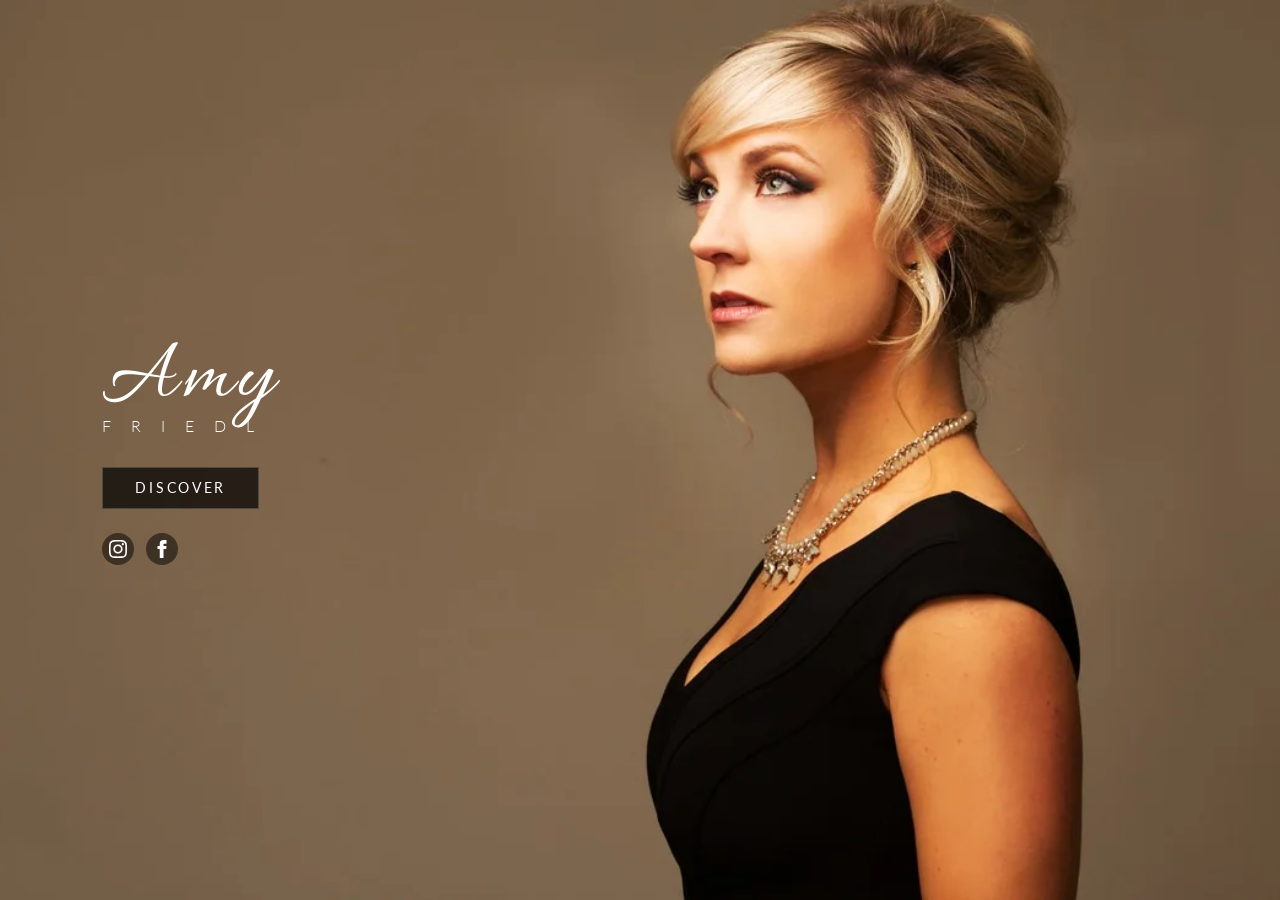
<file: index.html>
<!DOCTYPE html>
<html lang="en">
<head>
    <meta charset="UTF-8">
    <meta name="viewport" content="width=device-width, initial-scale=1.0">
    <title>Amy Friedl Stoner</title>
    <link rel="preconnect" href="https://fonts.googleapis.com">
    <link rel="preconnect" href="https://fonts.gstatic.com" crossorigin>
    <link href="https://fonts.googleapis.com/css2?family=Allura&family=Lato:wght@300;400;700&display=swap" rel="stylesheet">
    <style>
        * {
            margin: 0;
            padding: 0;
            box-sizing: border-box;
        }

        body, html {
            height: 100%;
            font-family: 'Lato', sans-serif;
            overflow: hidden;
        }

        /* Full-screen hero section */
        .hero {
            position: relative;
            width: 100%;
            height: 100vh;
            display: flex;
            align-items: center;
            justify-content: flex-start;
            background-color: #70583e;
        }

        .hero-image {
            position: absolute;
            top: 0;
            left: 0;
            width: 100%;
            height: 100%;
            object-fit: cover;
            object-position: 47% 25%;
            z-index: 1;
        }

        /* Content overlay */
        .hero-content {
            position: relative;
            z-index: 2;
            padding-left: 8%;
            color: white;
        }

        /* Amy text - handwritten script */
        .name-amy {
            font-family: 'Allura', cursive;
            font-size: 5.5rem;
            font-weight: 400;
            color: white;
            margin-bottom: -0.5rem;
            line-height: 1;
            letter-spacing: 0.05em;
        }

        /* Friedl text - uppercase tracking */
        .name-friedl {
            font-family: 'Lato', sans-serif;
            font-size: 1rem;
            font-weight: 300;
            color: white;
            text-transform: uppercase;
            letter-spacing: 0.5em;
            margin-bottom: 2rem;
        }

        /* Discover button */
        .discover-btn {
            display: inline-block;
            padding: 12px 32px;
            background-color: rgba(0, 0, 0, 0.7);
            color: white;
            text-decoration: none;
            text-transform: uppercase;
            letter-spacing: 0.2em;
            font-size: 0.85rem;
            font-weight: 400;
            border: 1px solid rgba(255, 255, 255, 0.2);
            transition: all 0.3s ease;
            margin-bottom: 1.5rem;
        }

        .discover-btn:hover {
            background-color: rgba(0, 0, 0, 0.9);
            border-color: rgba(255, 255, 255, 0.4);
        }

        /* Social icons */
        .social-icons {
            display: flex;
            gap: 12px;
        }

        .social-icon {
            width: 32px;
            height: 32px;
            display: flex;
            align-items: center;
            justify-content: center;
            background-color: rgba(0, 0, 0, 0.5);
            border-radius: 50%;
            transition: all 0.3s ease;
        }

        .social-icon:hover {
            background-color: rgba(0, 0, 0, 0.7);
            transform: scale(1.1);
        }

        .social-icon svg {
            width: 18px;
            height: 18px;
            fill: white;
        }

        /* Mobile responsive */
        @media (max-width: 768px) {
            .hero-content {
                padding-left: 6%;
            }

            .name-amy {
                font-size: 4rem;
            }

            .name-friedl {
                font-size: 0.85rem;
                letter-spacing: 0.4em;
            }

            .discover-btn {
                padding: 10px 28px;
                font-size: 0.75rem;
            }

            .social-icon {
                width: 28px;
                height: 28px;
            }

            .social-icon svg {
                width: 16px;
                height: 16px;
            }
        }

        @media (max-width: 480px) {
            .hero-content {
                padding-left: 5%;
            }

            .name-amy {
                font-size: 3rem;
            }

            .name-friedl {
                font-size: 0.75rem;
            }
        }
    </style>
</head>
<body>
    <div class="hero">
        <img src="images/amygorgeous_orig.webp" alt="Amy Friedl Stoner" class="hero-image">
        
        <div class="hero-content">
            <h1 class="name-amy">Amy</h1>
            <p class="name-friedl">F R I E D L</p>
            
            <a href="bio.html" class="discover-btn">Discover</a>
            
            <div class="social-icons">
                <a href="http://instagram.com/amyfriedlstonermusic" target="_blank" class="social-icon" aria-label="Instagram">
                    <svg viewBox="0 0 24 24">
                        <path d="M12 2.163c3.204 0 3.584.012 4.85.07 3.252.148 4.771 1.691 4.919 4.919.058 1.265.069 1.645.069 4.849 0 3.205-.012 3.584-.069 4.849-.149 3.225-1.664 4.771-4.919 4.919-1.266.058-1.644.07-4.85.07-3.204 0-3.584-.012-4.849-.07-3.26-.149-4.771-1.699-4.919-4.92-.058-1.265-.07-1.644-.07-4.849 0-3.204.013-3.583.07-4.849.149-3.227 1.664-4.771 4.919-4.919 1.266-.057 1.645-.069 4.849-.069zm0-2.163c-3.259 0-3.667.014-4.947.072-4.358.2-6.78 2.618-6.98 6.98-.059 1.281-.073 1.689-.073 4.948 0 3.259.014 3.668.072 4.948.2 4.358 2.618 6.78 6.98 6.98 1.281.058 1.689.072 4.948.072 3.259 0 3.668-.014 4.948-.072 4.354-.2 6.782-2.618 6.979-6.98.059-1.28.073-1.689.073-4.948 0-3.259-.014-3.667-.072-4.947-.196-4.354-2.617-6.78-6.979-6.98-1.281-.059-1.69-.073-4.949-.073zm0 5.838c-3.403 0-6.162 2.759-6.162 6.162s2.759 6.163 6.162 6.163 6.162-2.759 6.162-6.163c0-3.403-2.759-6.162-6.162-6.162zm0 10.162c-2.209 0-4-1.79-4-4 0-2.209 1.791-4 4-4s4 1.791 4 4c0 2.21-1.791 4-4 4zm6.406-11.845c-.796 0-1.441.645-1.441 1.44s.645 1.44 1.441 1.44c.795 0 1.439-.645 1.439-1.44s-.644-1.44-1.439-1.44z"/>
                    </svg>
                </a>
                <a href="https://www.facebook.com/amystonersings/" target="_blank" class="social-icon" aria-label="Facebook">
                    <svg viewBox="0 0 24 24">
                        <path d="M9 8h-3v4h3v12h5v-12h3.642l.358-4h-4v-1.667c0-.955.192-1.333 1.115-1.333h2.885v-5h-3.808c-3.596 0-5.192 1.583-5.192 4.615v3.385z"/>
                    </svg>
                </a>
            </div>
        </div>
    </div>
</body>
</html>
</file>
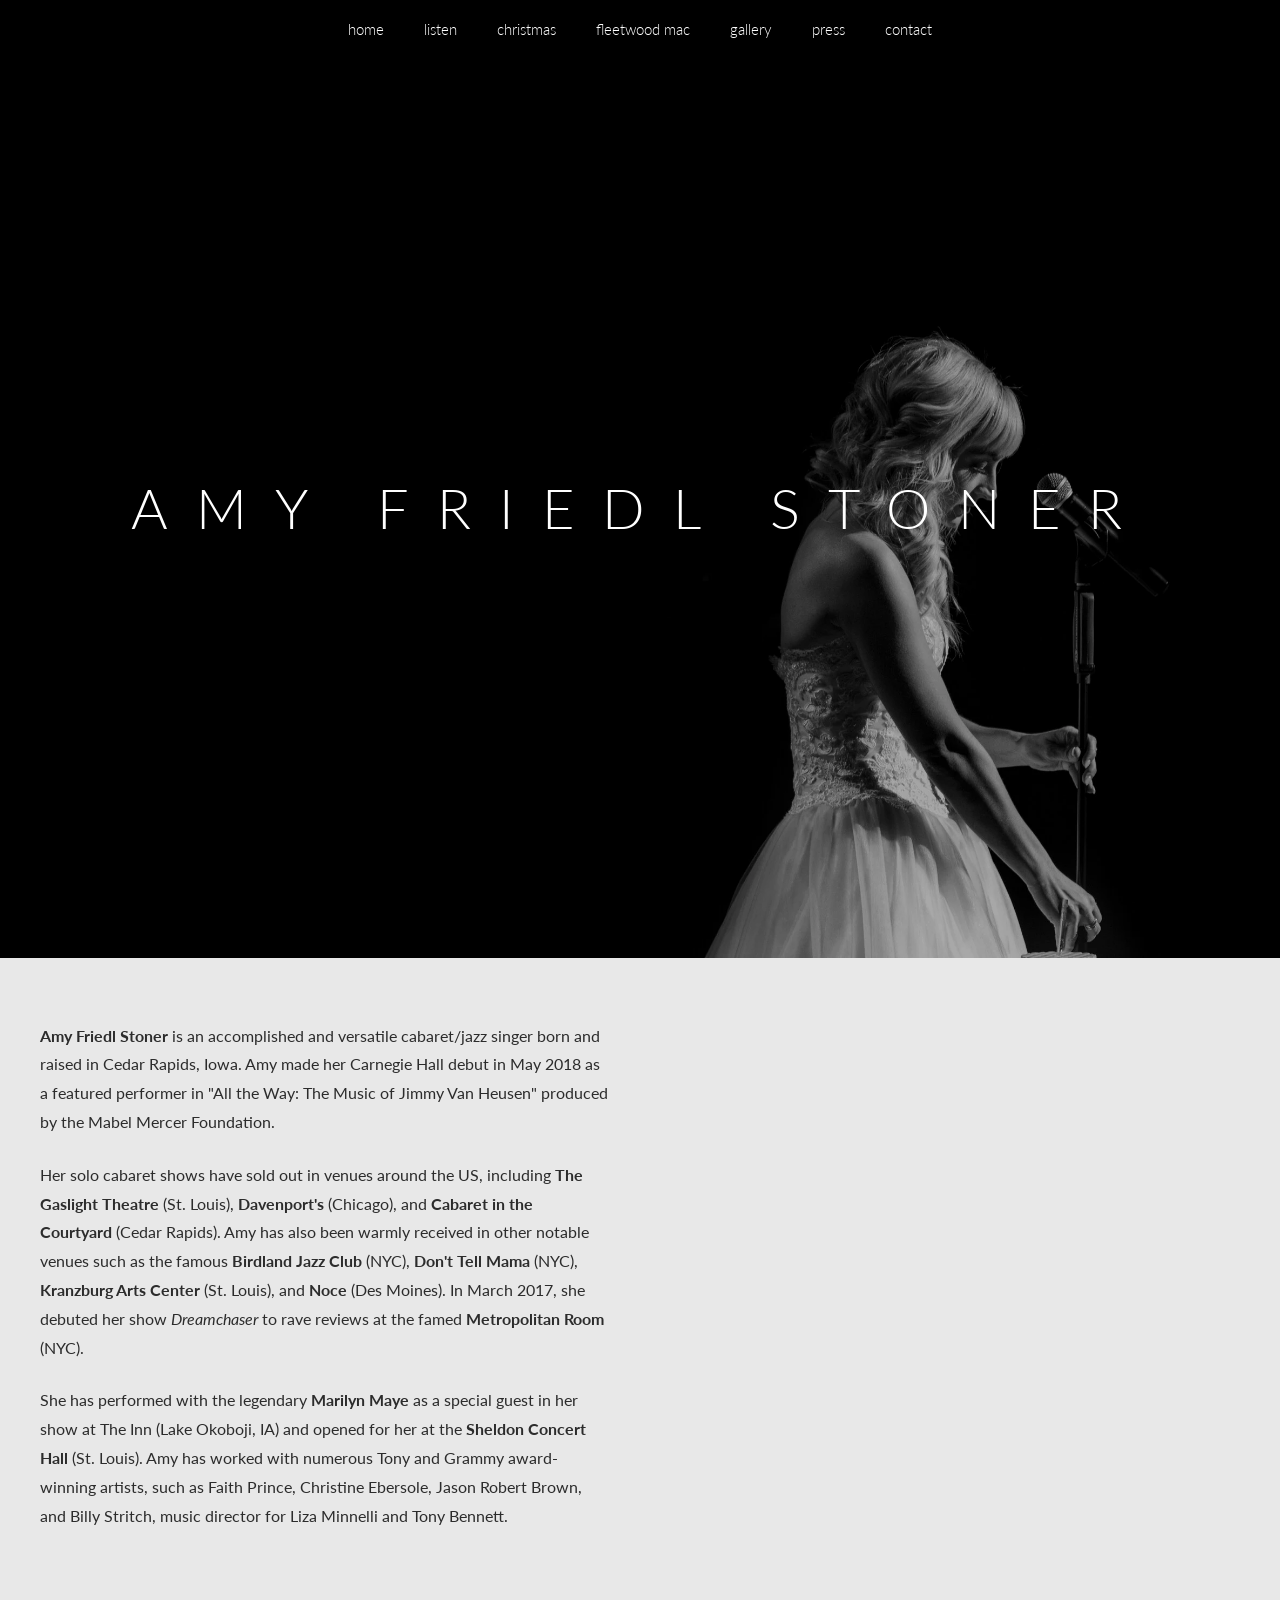
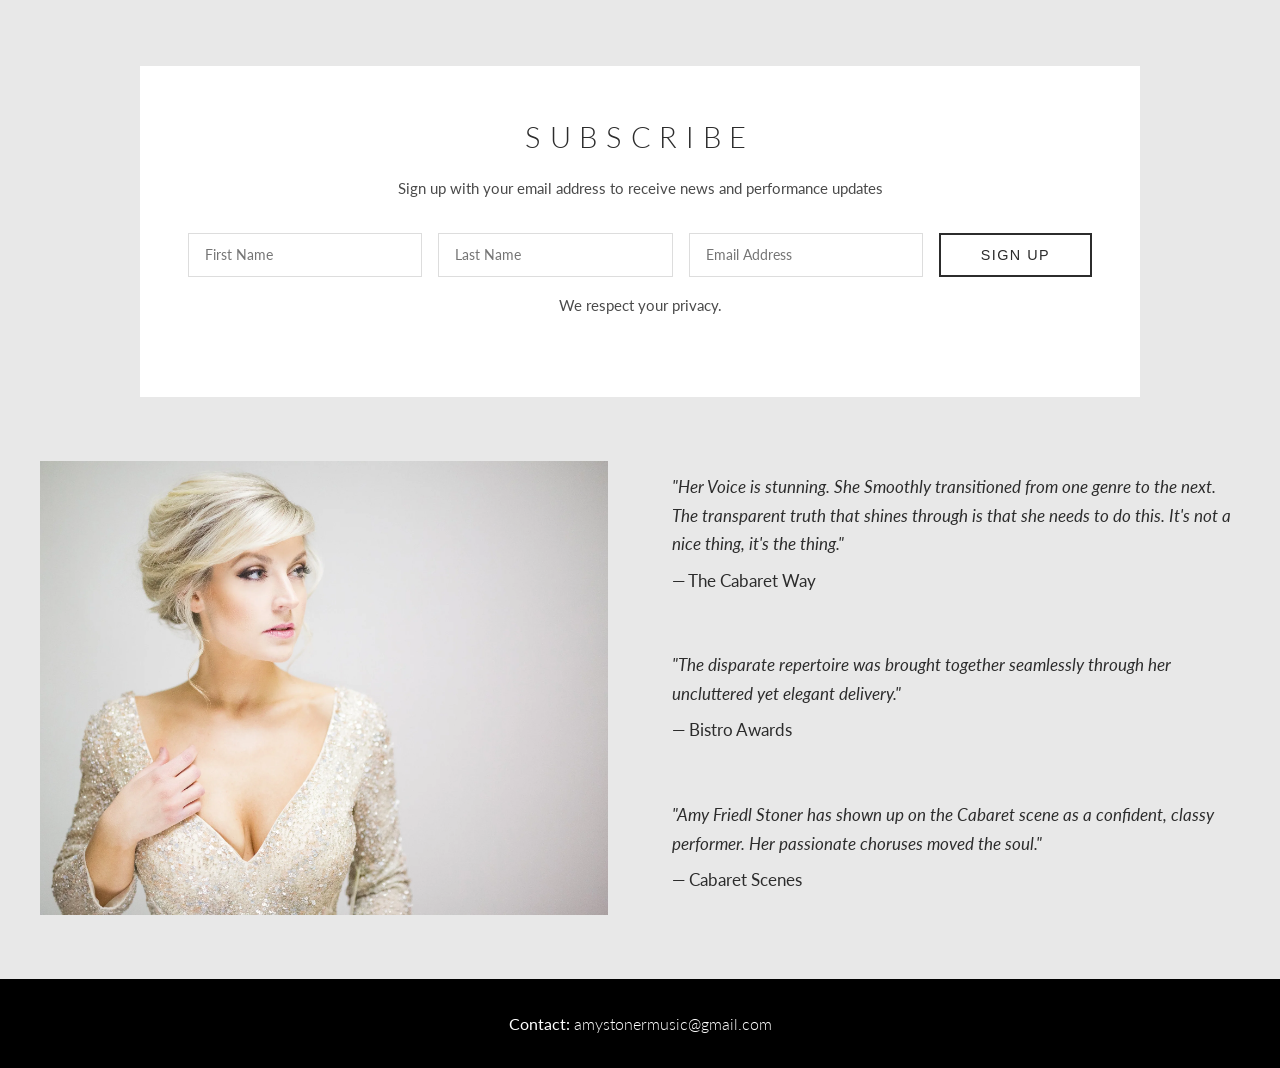
<file: bio.html>
<!DOCTYPE html>
<html lang="en">
<head>
    <meta charset="UTF-8">
    <meta name="viewport" content="width=device-width, initial-scale=1.0">
    <title>Bio — Amy Friedl Stoner</title>
    <link rel="preconnect" href="https://fonts.googleapis.com">
    <link rel="preconnect" href="https://fonts.gstatic.com" crossorigin>
    <link href="https://fonts.googleapis.com/css2?family=Lato:ital,wght@0,300;0,400;0,700;1,300;1,700&display=swap" rel="stylesheet">
    <style>
        * {
            margin: 0;
            padding: 0;
            box-sizing: border-box;
        }

        body {
            font-family: 'Lato', sans-serif;
            color: #2c2c2c;
            line-height: 1.6;
        }

        /* Navigation */
        nav {
            background-color: #000;
            padding: 1rem 0;
            position: sticky;
            top: 0;
            z-index: 100;
        }

        nav ul {
            list-style: none;
            display: flex;
            justify-content: center;
            gap: 2.5rem;
            flex-wrap: wrap;
            padding: 0 2rem;
        }

        nav a {
            text-decoration: none;
            color: #fff;
            font-weight: 300;
            font-size: 0.95rem;
            transition: opacity 0.3s ease;
        }

        nav a:hover {
            opacity: 0.7;
        }

        /* Hero Section */
        .hero {
            position: relative;
            height: 100vh;
            display: flex;
            align-items: center;
            justify-content: center;
            background-color: #000;
        }

        .hero-image {
            position: absolute;
            top: 0;
            left: 0;
            width: 100%;
            height: 100%;
            object-fit: cover;
            opacity: 0.7;
        }

        .hero-text {
            position: relative;
            z-index: 2;
            color: #fff;
            font-size: 3.5rem;
            font-weight: 300;
            letter-spacing: 0.5em;
            text-transform: uppercase;
            text-align: center;
        }

        /* Bio Section */
        .bio-section {
            background-color: #e8e8e8;
            padding: 4rem 2rem;
        }

        .bio-container {
            max-width: 1200px;
            margin: 0 auto;
            display: grid;
            grid-template-columns: 1fr 1fr;
            gap: 4rem;
            align-items: start;
        }

        .bio-text {
            font-size: 1rem;
            line-height: 1.8;
            color: #2c2c2c;
        }

        .bio-text strong {
            font-weight: 700;
        }

        .bio-text p {
            margin-bottom: 1.5rem;
        }

        .soundcloud-embed {
            width: 100%;
        }

        .soundcloud-embed iframe {
            width: 100%;
            height: 450px;
            border: none;
        }

        /* Subscribe Section */
        .subscribe-section {
            background-color: #e8e8e8;
            padding: 3rem 2rem 4rem 2rem;
        }

        .subscribe-container {
            max-width: 1000px;
            margin: 0 auto;
            background-color: #fff;
            padding: 3rem;
            text-align: center;
        }

        .subscribe-container h2 {
            font-size: 1.8rem;
            font-weight: 300;
            letter-spacing: 0.3em;
            text-transform: uppercase;
            margin-bottom: 1rem;
        }

        .subscribe-container p {
            font-size: 0.95rem;
            color: #4a4a4a;
            margin-bottom: 2rem;
        }

        .subscribe-form {
            display: flex;
            gap: 1rem;
            justify-content: center;
            flex-wrap: wrap;
            margin-bottom: 1rem;
        }

        .subscribe-form input {
            padding: 0.75rem 1rem;
            border: 1px solid #ddd;
            font-size: 0.9rem;
            font-family: 'Lato', sans-serif;
            flex: 1;
            min-width: 200px;
            max-width: 250px;
        }

        .subscribe-form button {
            padding: 0.75rem 2.5rem;
            background-color: #fff;
            color: #2c2c2c;
            border: 2px solid #2c2c2c;
            font-size: 0.9rem;
            font-weight: 400;
            text-transform: uppercase;
            letter-spacing: 0.1em;
            cursor: pointer;
            transition: all 0.3s ease;
        }

        .subscribe-form button:hover {
            background-color: #2c2c2c;
            color: #fff;
        }

        .privacy-note {
            font-size: 0.85rem;
            color: #666;
        }

        /* Reviews Section */
        .reviews-section {
            background-color: #e8e8e8;
            padding: 0 2rem 4rem 2rem;
        }

        .reviews-container {
            max-width: 1200px;
            margin: 0 auto;
            display: grid;
            grid-template-columns: 1fr 1fr;
            gap: 4rem;
            align-items: center;
        }

        .review-image {
            width: 100%;
            height: auto;
        }

        .reviews-quotes {
            display: flex;
            flex-direction: column;
            gap: 3rem;
        }

        .quote-block {
            font-style: italic;
            line-height: 1.7;
        }

        .quote-block p {
            font-size: 1.05rem;
            margin-bottom: 0.5rem;
            color: #2c2c2c;
        }

        .quote-source {
            font-style: normal;
            font-size: 0.9rem;
            color: #666;
        }

        /* Footer */
        footer {
            background-color: #000;
            color: #fff;
            padding: 2rem;
            text-align: center;
        }

        .footer-content {
            max-width: 900px;
            margin: 0 auto;
        }

        .footer-email {
            color: #fff;
            text-decoration: none;
            font-weight: 300;
            transition: opacity 0.3s ease;
        }

        .footer-email:hover {
            opacity: 0.7;
        }

        /* Mobile Responsive */
        @media (max-width: 768px) {
            nav ul {
                gap: 1.5rem;
                font-size: 0.85rem;
            }

            .hero-text {
                font-size: 2rem;
                letter-spacing: 0.3em;
            }

            .bio-container,
            .reviews-container {
                grid-template-columns: 1fr;
                gap: 2rem;
            }

            .subscribe-form {
                flex-direction: column;
            }

            .subscribe-form input,
            .subscribe-form button {
                max-width: 100%;
            }
        }
    </style>
</head>
<body>
    <!-- Navigation -->
    <nav>
        <ul>
            <li><a href="landing.html">home</a></li>
            <li><a href="listen.html">listen</a></li>
            <li><a href="christmas.html">christmas</a></li>
            <li><a href="fleetwood-mac.html">fleetwood mac</a></li>
            <li><a href="gallery.html">gallery</a></li>
            <li><a href="press.html">press</a></li>
            <li><a href="contact.html">contact</a></li>
        </ul>
    </nav>

    <!-- Hero Section -->
    <section class="hero">
        <img src="images/Xmasshow1.webp" alt="Amy Friedl Stoner" class="hero-image">
        <h1 class="hero-text">Amy Friedl Stoner</h1>
    </section>

    <!-- Bio Section -->
    <section class="bio-section">
        <div class="bio-container">
            <div class="bio-text">
                <p><strong>Amy Friedl Stoner</strong> is an accomplished and versatile cabaret/jazz singer born and raised in Cedar Rapids, Iowa. Amy made her Carnegie Hall debut in May 2018 as a featured performer in "All the Way: The Music of Jimmy Van Heusen" produced by the Mabel Mercer Foundation.</p>

                <p>Her solo cabaret shows have sold out in venues around the US, including <strong>The Gaslight Theatre</strong> (St. Louis), <strong>Davenport's</strong> (Chicago), and <strong>Cabaret in the Courtyard</strong> (Cedar Rapids). Amy has also been warmly received in other notable venues such as the famous <strong>Birdland Jazz Club</strong> (NYC), <strong>Don't Tell Mama</strong> (NYC), <strong>Kranzburg Arts Center</strong> (St. Louis), and <strong>Noce</strong> (Des Moines). In March 2017, she debuted her show <em>Dreamchaser</em> to rave reviews at the famed <strong>Metropolitan Room</strong> (NYC).</p>

                <p>She has performed with the legendary <strong>Marilyn Maye</strong> as a special guest in her show at The Inn (Lake Okoboji, IA) and opened for her at the <strong>Sheldon Concert Hall</strong> (St. Louis). Amy has worked with numerous Tony and Grammy award-winning artists, such as Faith Prince, Christine Ebersole, Jason Robert Brown, and Billy Stritch, music director for Liza Minnelli and Tony Bennett.</p>
            </div>

            <div class="soundcloud-embed">
                <iframe width="100%" height="450" scrolling="no" frameborder="no" allow="autoplay" src="https://w.soundcloud.com/player/?url=https%3A//api.soundcloud.com/users/43969673&color=%23ff5500&auto_play=false&hide_related=false&show_comments=true&show_user=true&show_reposts=false&show_teaser=true"></iframe>
            </div>
        </div>
    </section>

    <!-- Subscribe Section -->
    <section class="subscribe-section">
        <div class="subscribe-container">
            <h2>Subscribe</h2>
            <p>Sign up with your email address to receive news and performance updates</p>
            <form class="subscribe-form" action="#" method="post">
                <input type="text" name="fname" placeholder="First Name" required>
                <input type="text" name="lname" placeholder="Last Name" required>
                <input type="email" name="email" placeholder="Email Address" required>
                <button type="submit">Sign Up</button>
            </form>
            <p class="privacy-note">We respect your privacy.</p>
        </div>
    </section>

    <!-- Reviews Section -->
    <section class="reviews-section">
        <div class="reviews-container">
            <img src="images/Golddressdone.webp" alt="Amy Friedl Stoner" class="review-image">
            
            <div class="reviews-quotes">
                <div class="quote-block">
                    <p>"Her Voice is stunning. She Smoothly transitioned from one genre to the next. The transparent truth that shines through is that she needs to do this. It's not a nice thing, it's the thing."</p>
                    <p class="quote-source">— The Cabaret Way</p>
                </div>

                <div class="quote-block">
                    <p>"The disparate repertoire was brought together seamlessly through her uncluttered yet elegant delivery."</p>
                    <p class="quote-source">— Bistro Awards</p>
                </div>

                <div class="quote-block">
                    <p>"Amy Friedl Stoner has shown up on the Cabaret scene as a confident, classy performer. Her passionate choruses moved the soul."</p>
                    <p class="quote-source">— Cabaret Scenes</p>
                </div>
            </div>
        </div>
    </section>

    <!-- Footer -->
    <footer>
        <div class="footer-content">
            <p>Contact: <a href="mailto:amystonermusic@gmail.com" class="footer-email">amystonermusic@gmail.com</a></p>
        </div>
    </footer>
</body>
</html>
</file>
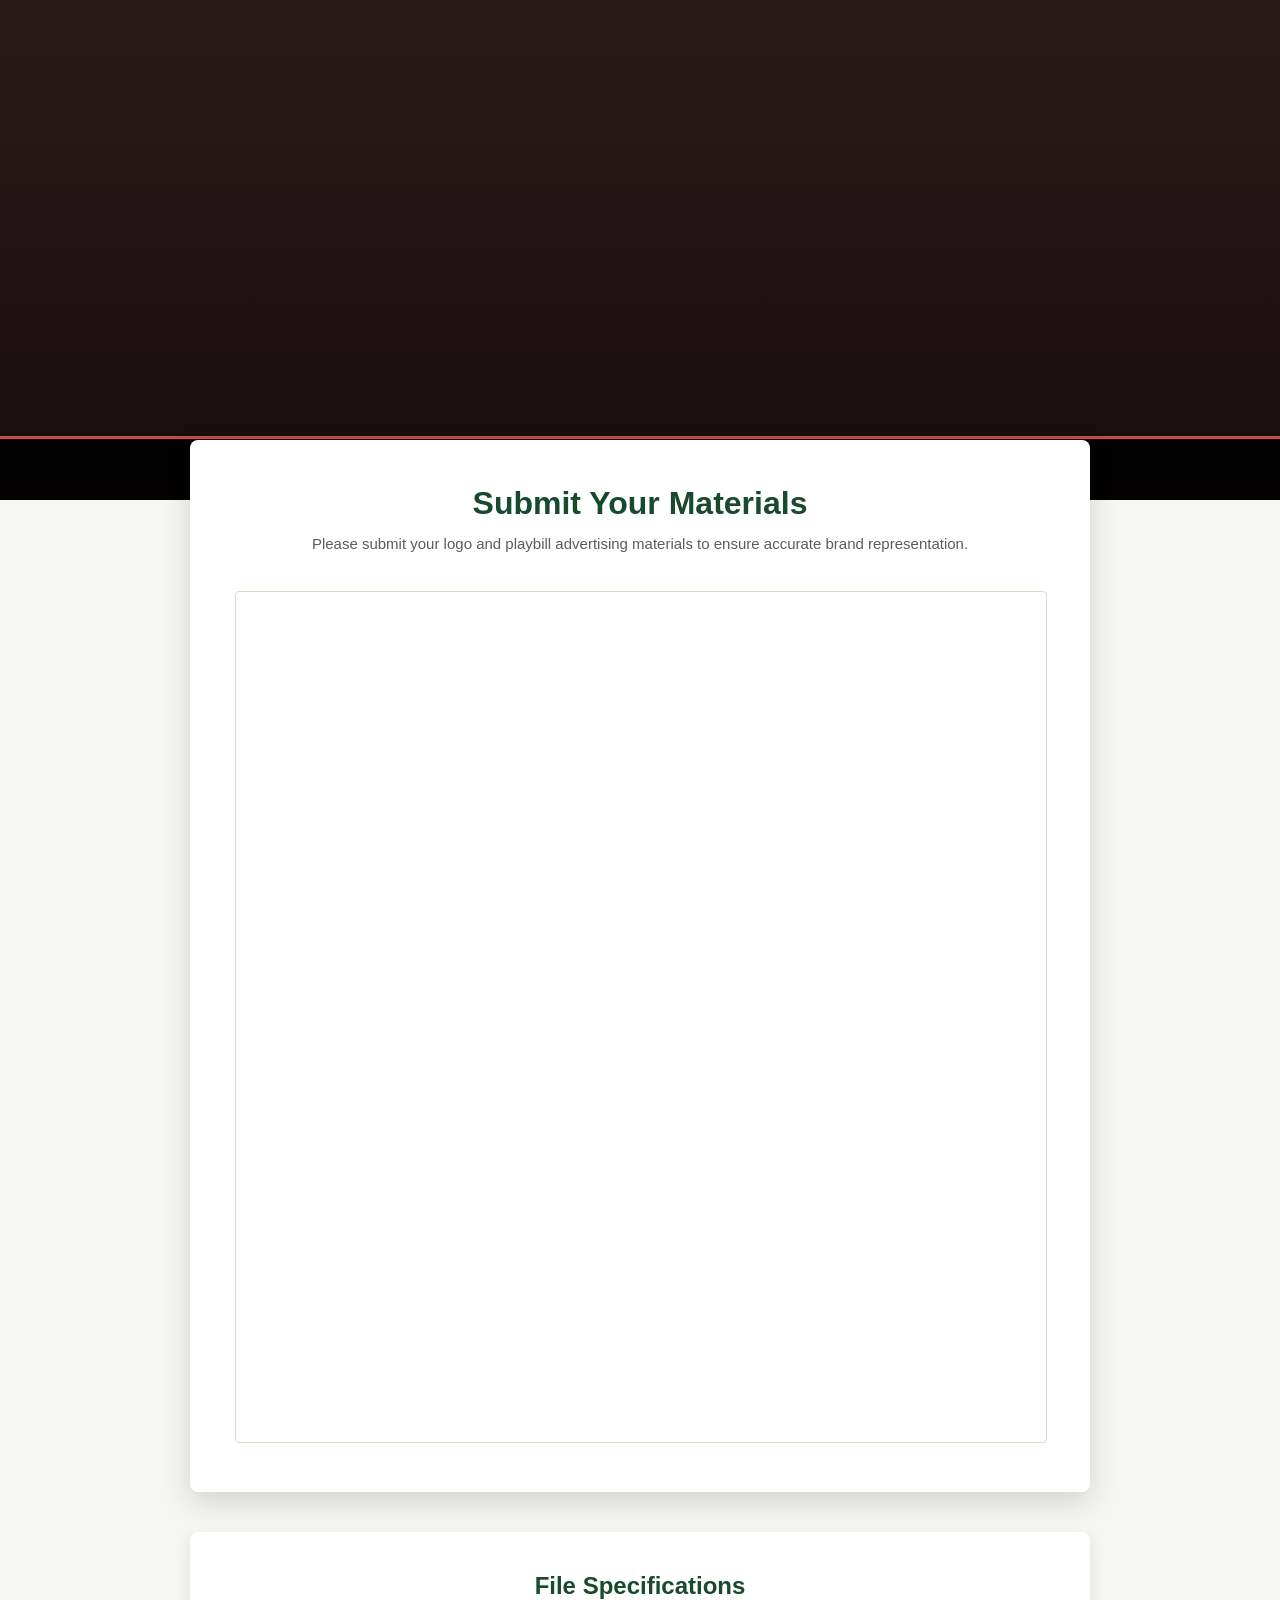
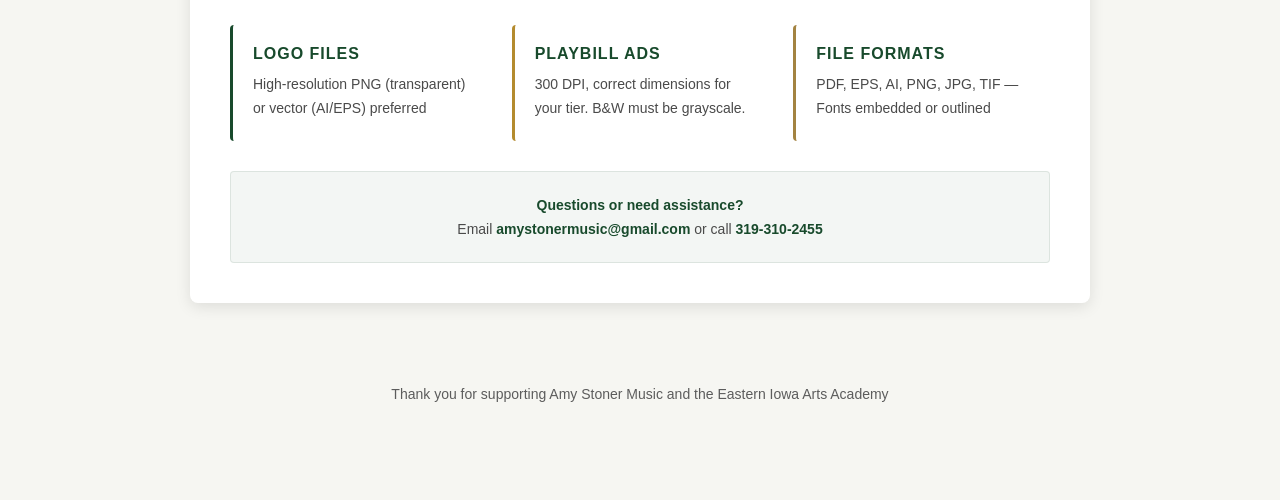
<file: upload.html>
<!DOCTYPE html>
<html lang="en">
<head>
    <meta charset="UTF-8">
    <meta name="viewport" content="width=device-width, initial-scale=1.0">
    <title>Sponsor Asset Portal</title>
    <link href="https://fonts.googleapis.com/css2?family=Parisienne&display=swap" rel="stylesheet">
</head>
<body style="margin: 0; padding: 0; font-family: 'Helvetica Neue', Arial, sans-serif; background-color: #f6f6f2;">

<!-- Header Image Section - No Overlay Text -->
<div class="header-image-container" style="position: relative; width: 100%; padding-bottom: 39.06%; background-image: url('https://images.squarespace-cdn.com/content/5b6d20d275f9eec4173d7cc7/627006bb-d7db-44c7-9d1c-c1c73beffbf4/Friedl_Xmas2024_WebHome1920x750-RED.jpg?content-type=image%2Fjpeg'); background-size: cover; background-position: center center; background-repeat: no-repeat; background-color: #2c1a1a;">
    
    <!-- Darker overlay for playbill bar -->
    <div style="position: absolute; top: 0; left: 0; width: 100%; height: 100%; background: linear-gradient(to bottom, rgba(0,0,0,0) 0%, rgba(0,0,0,0.5) 100%);"></div>
    
    <!-- Playbill-style deadline bar at bottom -->
    <div style="position: absolute; bottom: 0; left: 0; width: 100%; z-index: 2;">
        <div style="background: rgba(0,0,0,0.85); backdrop-filter: blur(8px); padding: 20px 30px; border-top: 3px solid #C84B4B; max-width: 100%; margin: 0 auto;">
            <div style="text-align: center; color: #ffffff;">
                <p style="margin: 0; font-size: 18px; letter-spacing: 1px;">
                    <span style="text-transform: uppercase; opacity: 0.9; font-weight: 600; letter-spacing: 2px; font-size: 13px;">Submission Deadline: </span>
                    <span style="font-weight: 700; color: #C84B4B; font-size: 18px;">November 20, 2025</span>
                </p>
            </div>
        </div>
    </div>
    
</div>

<!-- Main Content Container -->
<div style="max-width: 900px; margin: -60px auto 0 auto; padding: 0 20px 60px 20px; position: relative; z-index: 3;">
    
    <!-- Form Section - Priority Placement -->
    <div style="background: #ffffff; border-radius: 8px; padding: 45px; box-shadow: 0 10px 30px rgba(0,0,0,0.15); margin-bottom: 40px;">
        <h2 style="color: #184a2c; font-size: 32px; font-weight: 700; margin: 0 0 10px 0; text-align: center; font-family: 'Helvetica Neue', Arial, sans-serif;">Submit Your Materials</h2>
        
        <p style="text-align: center; color: #5c5c5c; font-size: 15px; margin: 0 0 35px 0; line-height: 1.6;">
            Please submit your logo and playbill advertising materials to ensure accurate brand representation.
        </p>
        
        <!-- AIRTABLE EMBED -->
        <iframe class="airtable-embed" src="https://airtable.com/embed/appW2wwRjjPi00saw/pageJeXkAhittAbTZ/form" frameborder="0" onmousewheel="" width="100%" height="850" style="background: transparent; border: 1px solid #e2d8c4; border-radius: 4px;"></iframe>
        <!-- END AIRTABLE EMBED -->
        
    </div>
    
    <!-- Guidelines Section - Below Form -->
    <div style="background: url('https://www.transparenttextures.com/patterns/gold-dust.png') repeat, #ffffff; border-radius: 8px; padding: 40px; box-shadow: 0 4px 15px rgba(0,0,0,0.1);">
        <h3 style="color: #184a2c; font-size: 24px; font-weight: 700; margin: 0 0 25px 0; text-align: center;">File Specifications</h3>
        
        <div style="display: grid; grid-template-columns: repeat(auto-fit, minmax(250px, 1fr)); gap: 25px; margin-bottom: 30px;">
            
            <!-- Logo Specs -->
            <div style="background: rgba(255,255,255,0.7); padding: 20px; border-radius: 4px; border-left: 3px solid #184a2c;">
                <h4 style="color: #184a2c; font-size: 16px; font-weight: 700; margin: 0 0 10px 0; text-transform: uppercase; letter-spacing: 1px;">Logo Files</h4>
                <p style="color: #4a4a4a; margin: 0; font-size: 14px; line-height: 1.7;">
                    High-resolution PNG (transparent) or vector (AI/EPS) preferred
                </p>
            </div>
            
            <!-- Ad Specs -->
            <div style="background: rgba(255,255,255,0.7); padding: 20px; border-radius: 4px; border-left: 3px solid #b48b2e;">
                <h4 style="color: #184a2c; font-size: 16px; font-weight: 700; margin: 0 0 10px 0; text-transform: uppercase; letter-spacing: 1px;">Playbill Ads</h4>
                <p style="color: #4a4a4a; margin: 0; font-size: 14px; line-height: 1.7;">
                    300 DPI, correct dimensions for your tier. B&W must be grayscale.
                </p>
            </div>
            
            <!-- Formats -->
            <div style="background: rgba(255,255,255,0.7); padding: 20px; border-radius: 4px; border-left: 3px solid #a38341;">
                <h4 style="color: #184a2c; font-size: 16px; font-weight: 700; margin: 0 0 10px 0; text-transform: uppercase; letter-spacing: 1px;">File Formats</h4>
                <p style="color: #4a4a4a; margin: 0; font-size: 14px; line-height: 1.7;">
                    PDF, EPS, AI, PNG, JPG, TIF — Fonts embedded or outlined
                </p>
            </div>
            
        </div>
        
        <!-- Help Contact -->
        <div style="background: rgba(24,74,44,0.05); padding: 25px; border-radius: 4px; text-align: center; border: 1px solid rgba(24,74,44,0.1);">
            <p style="margin: 0 0 8px 0; color: #184a2c; font-weight: 600; font-size: 14px;">Questions or need assistance?</p>
            <p style="margin: 0; color: #4a4a4a; font-size: 14px;">
                Email <a href="mailto:amystonermusic@gmail.com" style="color: #184a2c; text-decoration: none; font-weight: 600;">amystonermusic@gmail.com</a> 
                or call <a href="tel:319-310-2455" style="color: #184a2c; text-decoration: none; font-weight: 600;">319-310-2455</a>
            </p>
        </div>
    </div>
    
    <!-- Footer -->
    <div style="text-align: center; margin-top: 50px; padding: 30px 20px; color: #5c5c5c;">
        <p style="margin: 0 0 5px 0; font-size: 14px; line-height: 1.6;">
            Thank you for supporting Amy Stoner Music and the Eastern Iowa Arts Academy
        </p>
    </div>

</div>

<!-- Mobile Responsive -->
<style>
    @media (max-width: 768px) {
        /* Hide header image completely on mobile */
        .header-image-container {
            display: none !important;
        }
        
        /* Main container - start at top, no negative margin */
        body > div:nth-of-type(2) {
            margin-top: 0 !important;
            padding: 20px 15px 40px 15px !important;
        }
        
        /* Form card */
        body div[style*="padding: 45px"] {
            padding: 25px 20px !important;
        }
        
        body h2[style*="font-size: 32px"] {
            font-size: 20px !important;
            line-height: 1.4 !important;
            letter-spacing: 0.5px !important;
        }
        
        body div[style*="padding: 45px"] p {
            font-size: 14px !important;
        }
        
        /* Airtable iframe */
        .airtable-embed {
            height: 750px !important;
        }
        
        /* Guidelines section */
        body div[style*="padding: 40px"] {
            padding: 25px 20px !important;
        }
        
        body h3[style*="font-size: 24px"] {
            font-size: 20px !important;
        }
        
        /* Grid items */
        body div[style*="grid-template-columns"] {
            grid-template-columns: 1fr !important;
            gap: 20px !important;
        }
        
        body div[style*="border-left: 3px"] {
            padding: 15px !important;
        }
        
        body h4 {
            font-size: 14px !important;
        }
    }
</style>

</body>
</html>
</file>
